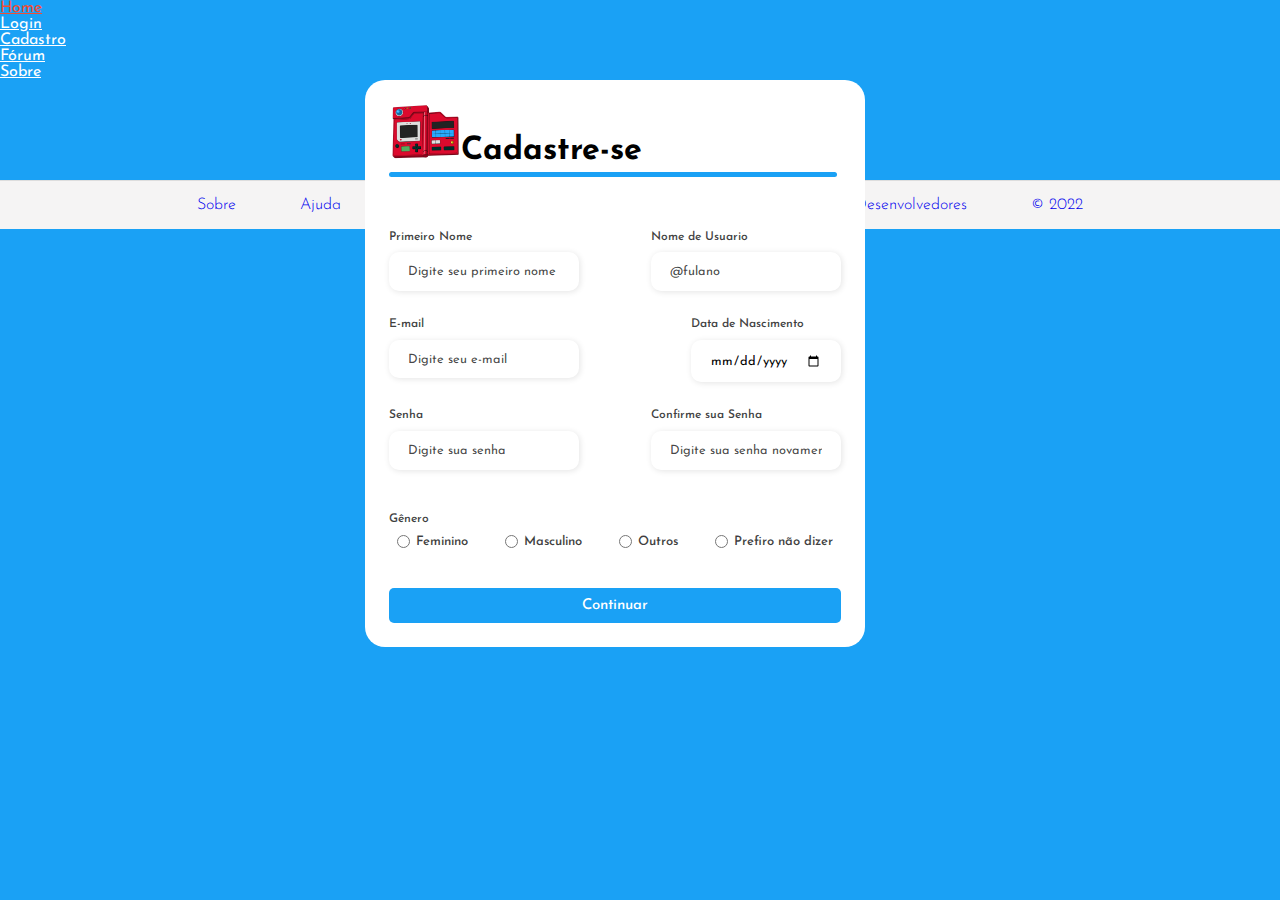
<file: pages/cadastro.html>
<!DOCTYPE html>
<html lang="pt-BR">

<head>
	<meta charset="UTF-8">
	<meta http-equiv="X-UA-Compatible" content="IE=edge">
	<meta name="viewport" content="width=device-width, initial-scale=1.0">
	<link rel="stylesheet" href="../css/cadastro.css">
	<link rel="shortcut icon" href="../img/pokeball.png" type="image/x-icon">
	<link href="https://fonts.googleapis.com/css?family=Josefin+Sans:300,400,600,700&display=swap" rel="stylesheet" />
	<link href="https://cdn.jsdelivr.net/npm/bootstrap@5.2.2/dist/css/bootstrap.min.css" rel="stylesheet"
		integrity="sha384-Zenh87qX5JnK2Jl0vWa8Ck2rdkQ2Bzep5IDxbcnCeuOxjzrPF/et3URy9Bv1WTRi" crossorigin="anonymous">
	<title>Cadastro</title>
</head>
<style>
	.nav-pills {
		--bs-nav-pills-link-active-bg: #F34D33;
	}

	.nav-link {
		color: #fff;
		box-shadow: #F34D33;
		--cor: #F34D33;
	}

	.nav-link:hover {
		color: #F34D33;
	}

	.nav-pills .nav-link {
		border-radius: var(--cor);
		border-radius: 5px;
	}

	.main-page-footer {
		grid-column: 1/-1;
		grid-row: 2 / -1;
		background-color: #f5f4f4;
		padding: 1rem;
		border-top: 0.1rem solid #ddd;
	}

	.main-page-footer ul {
		display: flex;
		justify-content: center;
		list-style: none;
	}

	.main-page-footer a {

		margin: 0 2rem;
		text-decoration: #444;
		font-weight: 300;
	}
</style>

<body>
	<div class="container text-center">
		<div class="row align-items-start">

			<div class="col">
				<div id="cabeçalho fixed-top">
					<div class="topo fixed-top">
						<header class="d-flex justify-content-center py-3">
							<ul class="nav nav-pills">
								<li class="nav-item"><a href="paginicial.html" class="nav-link active"
										aria-current="page">Home</a></li>
								<li class="nav-item"><a href="login.html" class="nav-link">Login</a></li>
								<li class="nav-item"><a href="cadastro.html" class="nav-link">Cadastro</a></li>
								<li class="nav-item"><a href="#" class="nav-link">Fórum</a></li>
								<li class="nav-item"><a href="sobre.html" class="nav-link">Sobre</a></li>
							</ul>
						</header>
					</div>
				</div>
			</div>

		</div>


		<div class="row align-items-center">

			<div class="col">
				<div id="meio">
					<div class="container">
						<div class="form">
							<form action="#" method="POST">
								<div class="form-header">
									<div class="title">
										<h1><img src="..\img\pokepokedex.png">Cadastre-se</h1>

									</div>
								</div>

								<div class="input-group">
									<div class="input-box">
										<label for="firstname">Primeiro Nome</label>
										<input id="firstname" type="text" name="firstname"
											placeholder="Digite seu primeiro nome" required>
									</div>

									<div class="input-box">
										<label for="lastname">Nome de Usuario</label>
										<input id="lastname" type="text" name="usuario" placeholder="@fulano" required>
									</div>
									<div class="input-box">
										<label for="email">E-mail</label>
										<input id="email" type="email" name="email" placeholder="Digite seu e-mail"
											required>
									</div>

									<div class="input-box">
										<label for="number">Data de Nascimento</label>
										<input id="nascimento" type="date" name="nascimento" placeholder="01/12/2004"
											required>
									</div>

									<div class="input-box">
										<label for="password">Senha</label>
										<input id="password" type="password" name="password"
											placeholder="Digite sua senha" required>
									</div>


									<div class="input-box">
										<label for="confirmPassword">Confirme sua Senha</label>
										<input id="confirmPassword" type="password" name="confirmPassword"
											placeholder="Digite sua senha novamente" required>
									</div>

								</div>

								<div class="gender-inputs">
									<div class="gender-title">
										<h6>Gênero</h6>
									</div>

									<div class="gender-group">
										<div class="gender-input">
											<input id="female" type="radio" name="gender">
											<label for="female">Feminino</label>
										</div>

										<div class="gender-input">
											<input id="male" type="radio" name="gender">
											<label for="male">Masculino</label>
										</div>

										<div class="gender-input">
											<input id="others" type="radio" name="gender">
											<label for="others">Outros</label>
										</div>

										<div class="gender-input">
											<input id="none" type="radio" name="gender">
											<label for="none">Prefiro não dizer</label>
										</div>
									</div>
								</div>

								<div id="btnCadastro" class="continue-button">
									<button><a href="#">Continuar</a> </button>
								</div>
							</form>

						</div>
					</div>
				</div>
			</div>

		</div>




		<div class="row align-items-end">

			<div class="col fixed-bottom">
				<div class="rodape">
					<div class="rodape fixed-bottom">
						<footer class="main-page-footer">
							<ul>
								<li><a href="sobre.html">Sobre</a></li>
								<li><a href="#">Ajuda</a></li>
								<li><a href="#">Termos</a></li>
								<li><a href="#">Contato</a></li>
								<li><a href="#">Política de Privacidade</a></li>
								<li><a href="sobre.html">Desenvolvedores</a></li>
								<li><a href="#">&copy; 2022</a></li>
							</ul>
						</footer>
					</div>
				</div>
			</div>

</body>

</html>
</file>
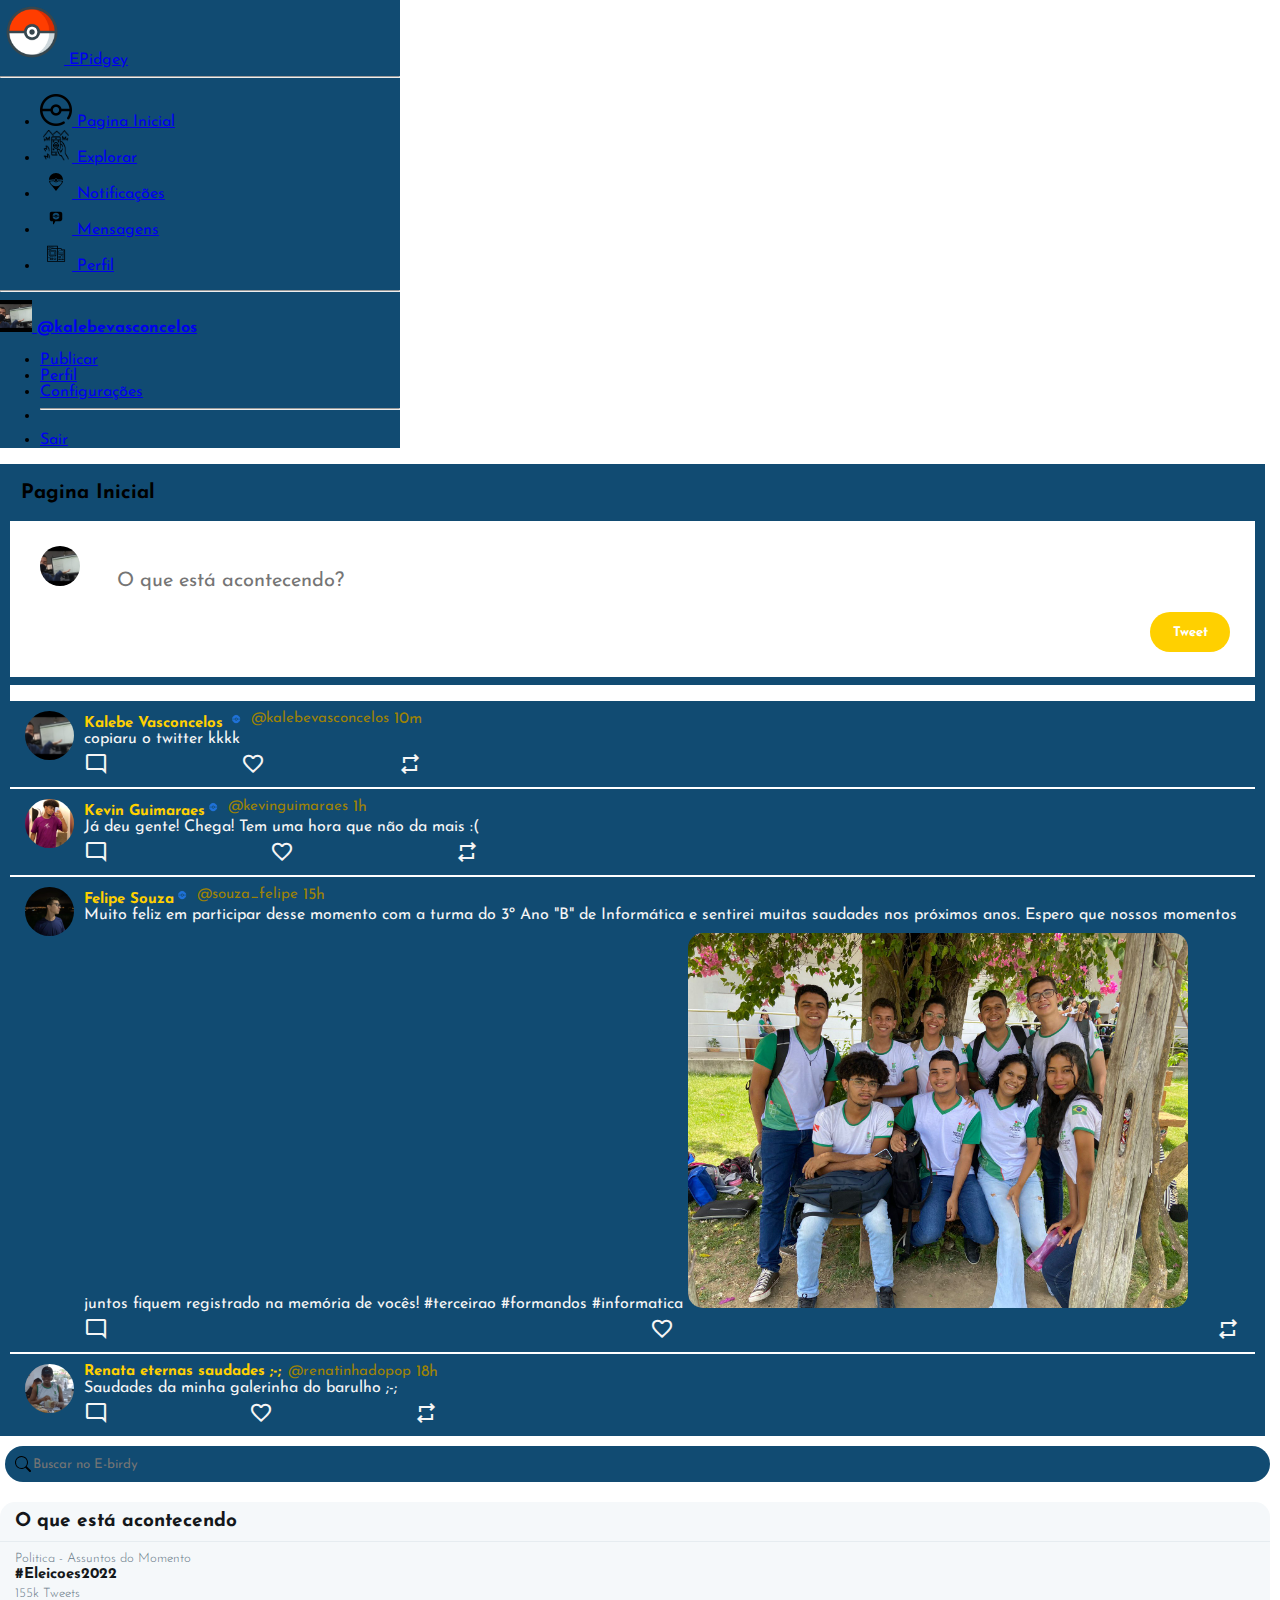
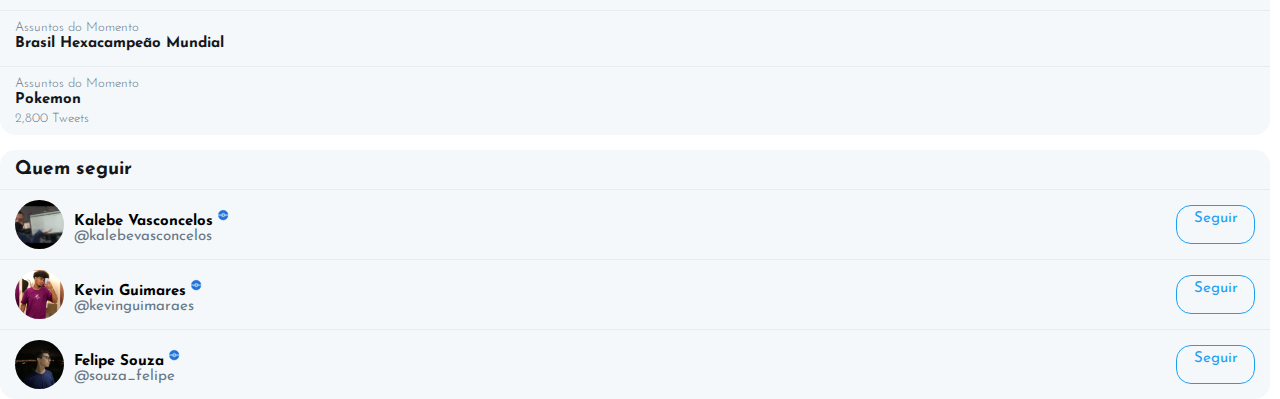
<file: pages/feed.html>
<!doctype html>
<html lang="pt-BR">

<head>
	<meta charset="utf-8">
	<meta name="viewport" content="width=device-width, initial-scale=1.0, max-scale=1.0">
	<meta name="description" content="">
	<meta name="author" content="Mark Otto, Jacob Thornton, and Bootstrap contributors">
	<meta name="generator" content="Hugo 0.104.2">
	<title>Feed</title>
	<link href="https://fonts.googleapis.com/css?family=Josefin+Sans:300,400,600,700&display=swap" rel="stylesheet" />
	<link href="../css/feed.css" rel="stylesheet">
	<link rel="stylesheet" href="https://fonts.googleapis.com/css2?family=Material+Symbols+Outlined:opsz,wght,FILL,GRAD@20..48,100..700,0..1,-50..200" />
	<link href="https://cdn.jsdelivr.net/npm/bootstrap@5.2.2/dist/css/bootstrap.min.css" rel="stylesheet" integrity="sha384-Zenh87qX5JnK2Jl0vWa8Ck2rdkQ2Bzep5IDxbcnCeuOxjzrPF/et3URy9Bv1WTRi" crossorigin="anonymous">
	<link rel="shortcut icon" href="../img/pokeball.png" type="image/x-icon">
</head>

<body>
	<script src="https://cdn.jsdelivr.net/npm/bootstrap@5.2.2/dist/js/bootstrap.bundle.min.js" integrity="sha384-OERcA2EqjJCMA+/3y+gxIOqMEjwtxJY7qPCqsdltbNJuaOe923+mo//f6V8Qbsw3" crossorigin="anonymous"></script>
	<svg xmlns="http://www.w3.org/2000/svg" style="display: none;">
		<symbol id="bootstrap" viewBox="0 0 118 94">
			<title>Bootstrap</title>
			<path fill-rule="evenodd" clip-rule="evenodd" d="M24.509 0c-6.733 0-11.715 5.893-11.492 12.284.214 6.14-.064 14.092-2.066 20.577C8.943 39.365 5.547 43.485 0 44.014v5.972c5.547.529 8.943 4.649 10.951 11.153 2.002 6.485 2.28 14.437 2.066 20.577C12.794 88.106 17.776 94 24.51 94H93.5c6.733 0 11.714-5.893 11.491-12.284-.214-6.14.064-14.092 2.066-20.577 2.009-6.504 5.396-10.624 10.943-11.153v-5.972c-5.547-.529-8.934-4.649-10.943-11.153-2.002-6.484-2.28-14.437-2.066-20.577C105.214 5.894 100.233 0 93.5 0H24.508zM80 57.863C80 66.663 73.436 72 62.543 72H44a2 2 0 01-2-2V24a2 2 0 012-2h18.437c9.083 0 15.044 4.92 15.044 12.474 0 5.302-4.01 10.049-9.119 10.88v.277C75.317 46.394 80 51.21 80 57.863zM60.521 28.34H49.948v14.934h8.905c6.884 0 10.68-2.772 10.68-7.727 0-4.643-3.264-7.207-9.012-7.207zM49.948 49.2v16.458H60.91c7.167 0 10.964-2.876 10.964-8.281 0-5.406-3.903-8.178-11.425-8.178H49.948z"></path>
		</symbol>
		<symbol id="home" viewBox="0 0 16 16">
			<path d="M8.354 1.146a.5.5 0 0 0-.708 0l-6 6A.5.5 0 0 0 1.5 7.5v7a.5.5 0 0 0 .5.5h4.5a.5.5 0 0 0 .5-.5v-4h2v4a.5.5 0 0 0 .5.5H14a.5.5 0 0 0 .5-.5v-7a.5.5 0 0 0-.146-.354L13 5.793V2.5a.5.5 0 0 0-.5-.5h-1a.5.5 0 0 0-.5.5v1.293L8.354 1.146zM2.5 14V7.707l5.5-5.5 5.5 5.5V14H10v-4a.5.5 0 0 0-.5-.5h-3a.5.5 0 0 0-.5.5v4H2.5z" />
		</symbol>
		<symbol id="speedometer2" viewBox="0 0 16 16">
			<path d="M8 4a.5.5 0 0 1 .5.5V6a.5.5 0 0 1-1 0V4.5A.5.5 0 0 1 8 4zM3.732 5.732a.5.5 0 0 1 .707 0l.915.914a.5.5 0 1 1-.708.708l-.914-.915a.5.5 0 0 1 0-.707zM2 10a.5.5 0 0 1 .5-.5h1.586a.5.5 0 0 1 0 1H2.5A.5.5 0 0 1 2 10zm9.5 0a.5.5 0 0 1 .5-.5h1.5a.5.5 0 0 1 0 1H12a.5.5 0 0 1-.5-.5zm.754-4.246a.389.389 0 0 0-.527-.02L7.547 9.31a.91.91 0 1 0 1.302 1.258l3.434-4.297a.389.389 0 0 0-.029-.518z" />
			<path fill-rule="evenodd" d="M0 10a8 8 0 1 1 15.547 2.661c-.442 1.253-1.845 1.602-2.932 1.25C11.309 13.488 9.475 13 8 13c-1.474 0-3.31.488-4.615.911-1.087.352-2.49.003-2.932-1.25A7.988 7.988 0 0 1 0 10zm8-7a7 7 0 0 0-6.603 9.329c.203.575.923.876 1.68.63C4.397 12.533 6.358 12 8 12s3.604.532 4.923.96c.757.245 1.477-.056 1.68-.631A7 7 0 0 0 8 3z" />
		</symbol>
		<symbol id="table" viewBox="0 0 16 16">
			<path d="M0 2a2 2 0 0 1 2-2h12a2 2 0 0 1 2 2v12a2 2 0 0 1-2 2H2a2 2 0 0 1-2-2V2zm15 2h-4v3h4V4zm0 4h-4v3h4V8zm0 4h-4v3h3a1 1 0 0 0 1-1v-2zm-5 3v-3H6v3h4zm-5 0v-3H1v2a1 1 0 0 0 1 1h3zm-4-4h4V8H1v3zm0-4h4V4H1v3zm5-3v3h4V4H6zm4 4H6v3h4V8z" />
		</symbol>
		<symbol id="people-circle" viewBox="0 0 16 16">
			<path d="M11 6a3 3 0 1 1-6 0 3 3 0 0 1 6 0z" />
			<path fill-rule="evenodd" d="M0 8a8 8 0 1 1 16 0A8 8 0 0 1 0 8zm8-7a7 7 0 0 0-5.468 11.37C3.242 11.226 4.805 10 8 10s4.757 1.225 5.468 2.37A7 7 0 0 0 8 1z" />
		</symbol>
		<symbol id="grid" viewBox="0 0 16 16">
			<path d="M1 2.5A1.5 1.5 0 0 1 2.5 1h3A1.5 1.5 0 0 1 7 2.5v3A1.5 1.5 0 0 1 5.5 7h-3A1.5 1.5 0 0 1 1 5.5v-3zM2.5 2a.5.5 0 0 0-.5.5v3a.5.5 0 0 0 .5.5h3a.5.5 0 0 0 .5-.5v-3a.5.5 0 0 0-.5-.5h-3zm6.5.5A1.5 1.5 0 0 1 10.5 1h3A1.5 1.5 0 0 1 15 2.5v3A1.5 1.5 0 0 1 13.5 7h-3A1.5 1.5 0 0 1 9 5.5v-3zm1.5-.5a.5.5 0 0 0-.5.5v3a.5.5 0 0 0 .5.5h3a.5.5 0 0 0 .5-.5v-3a.5.5 0 0 0-.5-.5h-3zM1 10.5A1.5 1.5 0 0 1 2.5 9h3A1.5 1.5 0 0 1 7 10.5v3A1.5 1.5 0 0 1 5.5 15h-3A1.5 1.5 0 0 1 1 13.5v-3zm1.5-.5a.5.5 0 0 0-.5.5v3a.5.5 0 0 0 .5.5h3a.5.5 0 0 0 .5-.5v-3a.5.5 0 0 0-.5-.5h-3zm6.5.5A1.5 1.5 0 0 1 10.5 9h3a1.5 1.5 0 0 1 1.5 1.5v3a1.5 1.5 0 0 1-1.5 1.5h-3A1.5 1.5 0 0 1 9 13.5v-3zm1.5-.5a.5.5 0 0 0-.5.5v3a.5.5 0 0 0 .5.5h3a.5.5 0 0 0 .5-.5v-3a.5.5 0 0 0-.5-.5h-3z" />
		</symbol>
		<symbol id="collection" viewBox="0 0 16 16">
			<path d="M2.5 3.5a.5.5 0 0 1 0-1h11a.5.5 0 0 1 0 1h-11zm2-2a.5.5 0 0 1 0-1h7a.5.5 0 0 1 0 1h-7zM0 13a1.5 1.5 0 0 0 1.5 1.5h13A1.5 1.5 0 0 0 16 13V6a1.5 1.5 0 0 0-1.5-1.5h-13A1.5 1.5 0 0 0 0 6v7zm1.5.5A.5.5 0 0 1 1 13V6a.5.5 0 0 1 .5-.5h13a.5.5 0 0 1 .5.5v7a.5.5 0 0 1-.5.5h-13z" />
		</symbol>
		<symbol id="calendar3" viewBox="0 0 16 16">
			<path d="M14 0H2a2 2 0 0 0-2 2v12a2 2 0 0 0 2 2h12a2 2 0 0 0 2-2V2a2 2 0 0 0-2-2zM1 3.857C1 3.384 1.448 3 2 3h12c.552 0 1 .384 1 .857v10.286c0 .473-.448.857-1 .857H2c-.552 0-1-.384-1-.857V3.857z" />
			<path d="M6.5 7a1 1 0 1 0 0-2 1 1 0 0 0 0 2zm3 0a1 1 0 1 0 0-2 1 1 0 0 0 0 2zm3 0a1 1 0 1 0 0-2 1 1 0 0 0 0 2zm-9 3a1 1 0 1 0 0-2 1 1 0 0 0 0 2zm3 0a1 1 0 1 0 0-2 1 1 0 0 0 0 2zm3 0a1 1 0 1 0 0-2 1 1 0 0 0 0 2zm3 0a1 1 0 1 0 0-2 1 1 0 0 0 0 2zm-9 3a1 1 0 1 0 0-2 1 1 0 0 0 0 2zm3 0a1 1 0 1 0 0-2 1 1 0 0 0 0 2zm3 0a1 1 0 1 0 0-2 1 1 0 0 0 0 2z" />
		</symbol>
		<symbol id="chat-quote-fill" viewBox="0 0 16 16">
			<path d="M16 8c0 3.866-3.582 7-8 7a9.06 9.06 0 0 1-2.347-.306c-.584.296-1.925.864-4.181 1.234-.2.032-.352-.176-.273-.362.354-.836.674-1.95.77-2.966C.744 11.37 0 9.76 0 8c0-3.866 3.582-7 8-7s8 3.134 8 7zM7.194 6.766a1.688 1.688 0 0 0-.227-.272 1.467 1.467 0 0 0-.469-.324l-.008-.004A1.785 1.785 0 0 0 5.734 6C4.776 6 4 6.746 4 7.667c0 .92.776 1.666 1.734 1.666.343 0 .662-.095.931-.26-.137.389-.39.804-.81 1.22a.405.405 0 0 0 .011.59c.173.16.447.155.614-.01 1.334-1.329 1.37-2.758.941-3.706a2.461 2.461 0 0 0-.227-.4zM11 9.073c-.136.389-.39.804-.81 1.22a.405.405 0 0 0 .012.59c.172.16.446.155.613-.01 1.334-1.329 1.37-2.758.942-3.706a2.466 2.466 0 0 0-.228-.4 1.686 1.686 0 0 0-.227-.273 1.466 1.466 0 0 0-.469-.324l-.008-.004A1.785 1.785 0 0 0 10.07 6c-.957 0-1.734.746-1.734 1.667 0 .92.777 1.666 1.734 1.666.343 0 .662-.095.931-.26z" />
		</symbol>
		<symbol id="cpu-fill" viewBox="0 0 16 16">
			<path d="M6.5 6a.5.5 0 0 0-.5.5v3a.5.5 0 0 0 .5.5h3a.5.5 0 0 0 .5-.5v-3a.5.5 0 0 0-.5-.5h-3z" />
			<path d="M5.5.5a.5.5 0 0 0-1 0V2A2.5 2.5 0 0 0 2 4.5H.5a.5.5 0 0 0 0 1H2v1H.5a.5.5 0 0 0 0 1H2v1H.5a.5.5 0 0 0 0 1H2v1H.5a.5.5 0 0 0 0 1H2A2.5 2.5 0 0 0 4.5 14v1.5a.5.5 0 0 0 1 0V14h1v1.5a.5.5 0 0 0 1 0V14h1v1.5a.5.5 0 0 0 1 0V14h1v1.5a.5.5 0 0 0 1 0V14a2.5 2.5 0 0 0 2.5-2.5h1.5a.5.5 0 0 0 0-1H14v-1h1.5a.5.5 0 0 0 0-1H14v-1h1.5a.5.5 0 0 0 0-1H14v-1h1.5a.5.5 0 0 0 0-1H14A2.5 2.5 0 0 0 11.5 2V.5a.5.5 0 0 0-1 0V2h-1V.5a.5.5 0 0 0-1 0V2h-1V.5a.5.5 0 0 0-1 0V2h-1V.5zm1 4.5h3A1.5 1.5 0 0 1 11 6.5v3A1.5 1.5 0 0 1 9.5 11h-3A1.5 1.5 0 0 1 5 9.5v-3A1.5 1.5 0 0 1 6.5 5z" />
		</symbol>
		<symbol id="gear-fill" viewBox="0 0 16 16">
			<path d="M9.405 1.05c-.413-1.4-2.397-1.4-2.81 0l-.1.34a1.464 1.464 0 0 1-2.105.872l-.31-.17c-1.283-.698-2.686.705-1.987 1.987l.169.311c.446.82.023 1.841-.872 2.105l-.34.1c-1.4.413-1.4 2.397 0 2.81l.34.1a1.464 1.464 0 0 1 .872 2.105l-.17.31c-.698 1.283.705 2.686 1.987 1.987l.311-.169a1.464 1.464 0 0 1 2.105.872l.1.34c.413 1.4 2.397 1.4 2.81 0l.1-.34a1.464 1.464 0 0 1 2.105-.872l.31.17c1.283.698 2.686-.705 1.987-1.987l-.169-.311a1.464 1.464 0 0 1 .872-2.105l.34-.1c1.4-.413 1.4-2.397 0-2.81l-.34-.1a1.464 1.464 0 0 1-.872-2.105l.17-.31c.698-1.283-.705-2.686-1.987-1.987l-.311.169a1.464 1.464 0 0 1-2.105-.872l-.1-.34zM8 10.93a2.929 2.929 0 1 1 0-5.86 2.929 2.929 0 0 1 0 5.858z" />
		</symbol>
		<symbol id="speedometer" viewBox="0 0 16 16">
			<path d="M8 2a.5.5 0 0 1 .5.5V4a.5.5 0 0 1-1 0V2.5A.5.5 0 0 1 8 2zM3.732 3.732a.5.5 0 0 1 .707 0l.915.914a.5.5 0 1 1-.708.708l-.914-.915a.5.5 0 0 1 0-.707zM2 8a.5.5 0 0 1 .5-.5h1.586a.5.5 0 0 1 0 1H2.5A.5.5 0 0 1 2 8zm9.5 0a.5.5 0 0 1 .5-.5h1.5a.5.5 0 0 1 0 1H12a.5.5 0 0 1-.5-.5zm.754-4.246a.389.389 0 0 0-.527-.02L7.547 7.31A.91.91 0 1 0 8.85 8.569l3.434-4.297a.389.389 0 0 0-.029-.518z" />
			<path fill-rule="evenodd" d="M6.664 15.889A8 8 0 1 1 9.336.11a8 8 0 0 1-2.672 15.78zm-4.665-4.283A11.945 11.945 0 0 1 8 10c2.186 0 4.236.585 6.001 1.606a7 7 0 1 0-12.002 0z" />
		</symbol>
		<symbol id="toggles2" viewBox="0 0 16 16">
			<path d="M9.465 10H12a2 2 0 1 1 0 4H9.465c.34-.588.535-1.271.535-2 0-.729-.195-1.412-.535-2z" />
			<path d="M6 15a3 3 0 1 0 0-6 3 3 0 0 0 0 6zm0 1a4 4 0 1 1 0-8 4 4 0 0 1 0 8zm.535-10a3.975 3.975 0 0 1-.409-1H4a1 1 0 0 1 0-2h2.126c.091-.355.23-.69.41-1H4a2 2 0 1 0 0 4h2.535z" />
			<path d="M14 4a4 4 0 1 1-8 0 4 4 0 0 1 8 0z" />
		</symbol>
		<symbol id="tools" viewBox="0 0 16 16">
			<path d="M1 0L0 1l2.2 3.081a1 1 0 0 0 .815.419h.07a1 1 0 0 1 .708.293l2.675 2.675-2.617 2.654A3.003 3.003 0 0 0 0 13a3 3 0 1 0 5.878-.851l2.654-2.617.968.968-.305.914a1 1 0 0 0 .242 1.023l3.356 3.356a1 1 0 0 0 1.414 0l1.586-1.586a1 1 0 0 0 0-1.414l-3.356-3.356a1 1 0 0 0-1.023-.242L10.5 9.5l-.96-.96 2.68-2.643A3.005 3.005 0 0 0 16 3c0-.269-.035-.53-.102-.777l-2.14 2.141L12 4l-.364-1.757L13.777.102a3 3 0 0 0-3.675 3.68L7.462 6.46 4.793 3.793a1 1 0 0 1-.293-.707v-.071a1 1 0 0 0-.419-.814L1 0zm9.646 10.646a.5.5 0 0 1 .708 0l3 3a.5.5 0 0 1-.708.708l-3-3a.5.5 0 0 1 0-.708zM3 11l.471.242.529.026.287.445.445.287.026.529L5 13l-.242.471-.026.529-.445.287-.287.445-.529.026L3 15l-.471-.242L2 14.732l-.287-.445L1.268 14l-.026-.529L1 13l.242-.471.026-.529.445-.287.287-.445.529-.026L3 11z" />
		</symbol>
		<symbol id="chevron-right" viewBox="0 0 16 16">
			<path fill-rule="evenodd" d="M4.646 1.646a.5.5 0 0 1 .708 0l6 6a.5.5 0 0 1 0 .708l-6 6a.5.5 0 0 1-.708-.708L10.293 8 4.646 2.354a.5.5 0 0 1 0-.708z" />
		</symbol>
		<symbol id="geo-fill" viewBox="0 0 16 16">
			<path fill-rule="evenodd" d="M4 4a4 4 0 1 1 4.5 3.969V13.5a.5.5 0 0 1-1 0V7.97A4 4 0 0 1 4 3.999zm2.493 8.574a.5.5 0 0 1-.411.575c-.712.118-1.28.295-1.655.493a1.319 1.319 0 0 0-.37.265.301.301 0 0 0-.057.09V14l.002.008a.147.147 0 0 0 .016.033.617.617 0 0 0 .145.15c.165.13.435.27.813.395.751.25 1.82.414 3.024.414s2.273-.163 3.024-.414c.378-.126.648-.265.813-.395a.619.619 0 0 0 .146-.15.148.148 0 0 0 .015-.033L12 14v-.004a.301.301 0 0 0-.057-.09 1.318 1.318 0 0 0-.37-.264c-.376-.198-.943-.375-1.655-.493a.5.5 0 1 1 .164-.986c.77.127 1.452.328 1.957.594C12.5 13 13 13.4 13 14c0 .426-.26.752-.544.977-.29.228-.68.413-1.116.558-.878.293-2.059.465-3.34.465-1.281 0-2.462-.172-3.34-.465-.436-.145-.826-.33-1.116-.558C3.26 14.752 3 14.426 3 14c0-.599.5-1 .961-1.243.505-.266 1.187-.467 1.957-.594a.5.5 0 0 1 .575.411z" />
		</symbol>
	</svg>


	<div class="row align-items-start">
		<div class="col">
			<div class="d-flex flex-column flex-shrink-0 p-3 fixed-bottom fixed-top">
				<a href="/" class="d-flex align-items-center mb-3 mb-md-0 me-md-auto text-white text-decoration-none">
					<img src="../img/pokeball.png" width="64">
					<span class="fs-4">EPidgey</span>
				</a>
				<hr>
				<ul class="nav nav-pills flex-column mb-auto">
					<li class="nav-item">
						<a href="#" class="nav-link active" aria-current="page">
							<img src="../img/pokeeee.png" width="32" height="32">
							Pagina Inicial
						</a>
					</li>
					<li>
						<a href="#" class="nav-link text-white">
							<img src="../img/explorar.png" width="32" height="32">
							Explorar
						</a>
					</li>
					<li>
						<a href="#" class="nav-link text-white">
							<img src="[data-uri]" width="32" height="32">
							Notificações
						</a>
					</li>
					<li>
						<a href="#" class="nav-link text-white">
							<img src="[data-uri]" width="32" height="32">
							Mensagens
						</a>
					</li>
					<li>
						<a href="#" class="nav-link text-white">
							<img src="[data-uri]" width="32" height="32">
							Perfil
						</a>
					</li>
				</ul>
				<hr>
				<div class="dropdown">
					<a href="#" class="d-flex align-items-center text-white text-decoration-none dropdown-toggle" data-bs-toggle="dropdown" aria-expanded="false">
						<img src="../img/profile-image-1.jpg" alt="" width="32" height="32" class="rounded-circle me-2">
						<strong>@kalebevasconcelos</strong>
					</a>
					<ul class="dropdown-menu dropdown-menu-dark text-small shadow">
						<li><a class="dropdown-item" href="#">Publicar</a></li>
						<li><a class="dropdown-item" href="#">Perfil</a></li>
						<li><a class="dropdown-item" href="#">Configurações</a></li>
						<li>
							<hr class="dropdown-divider">
						</li>
						<li><a class="dropdown-item" href="paginicial">Sair</a></li>
					</ul>
				</div>
			</div>
		</div>
		<div class="col">
			<div class="feed">
				<div class="feed__header">
					<h2>Pagina Inicial</h2>
				</div>
				<div class="layout__main">

				</div>
				<div class="tweetBox">
					<form>
						<div class="tweetbox__input">
							<img src="../img/profile-image-1.jpg">
							<input type="text" placeholder="O que está acontecendo?">
						</div>
						<button class="tweetBox__tweetButton">Tweet</button>
					</form>
				</div>
				<p></p>
				<div class="tweet">
					<img class="tweet__author-logo" src="../img/profile-image-1.jpg" />
					<div class="tweet__main">
						<div class="tweet__header">
							<div class="tweet__author-name">
								Kalebe Vasconcelos
								<img src="../img/verificado.png" width="16px">
								</g>
								</svg>

							</div>

							</g>
							</svg>
							<div class="tweet__author-slug">
								@kalebevasconcelos
							</div>
							<div class="tweet__publish-time">
								10m
							</div>
						</div>
						<div class="tweet__content">
							copiaru o twitter kkkk
						</div>
						<div class="post__footer">
							<span class="material-symbols-outlined">mode_comment</span>
							<span class="material-symbols-outlined">favorite</span>
							<span class="material-symbols-outlined">repeat</span>
						</div>
					</div>
				</div>
				<div class="tweet">
					<img class="tweet__author-logo" src="../img/profile-image-2.jpg" />
					<div class="tweet__main">
						<div class="tweet__header">
							<div class="tweet__author-name">
								Kevin Guimaraes<img class="verificado" src="../img/verificado.png" width="16px">
							</div>

							<div class="tweet__author-slug">
								@kevinguimaraes
							</div>
							<div class="tweet__publish-time">
								1h
							</div>
						</div>
						<div class="tweet__content">
							Já deu gente! Chega! Tem uma hora que não da mais :(

						</div>
						<div class="post__footer">
							<span class="material-symbols-outlined">mode_comment</span>
							<span class="material-symbols-outlined">favorite</span>
							<span class="material-symbols-outlined">repeat</span>
						</div>
					</div>
				</div>

				<div class="tweet">
					<img class="tweet__author-logo" src="../img/profile-image-3.jpg" />
					<div class="tweet__main">
						<div class="tweet__header">
							<div class="tweet__author-name">
								Felipe Souza<img class="verificado" src="../img/verificado.png" width="16px">
							</div>

							<div class="tweet__author-slug">
								@souza_felipe
							</div>
							<div class="tweet__publish-time">
								15h
							</div>
						</div>
						<div class="tweet__content">
							Muito feliz em participar desse momento com a turma do 3º Ano "B" de Informática e sentirei muitas saudades nos próximos anos. Espero que nossos momentos juntos fiquem registrado na memória de vocês! #terceirao #formandos #informatica
							<img class="tweet__image" src="../img/post-image-1.jpg" />
						</div>
						<div class="post__footer">
							<span class="material-symbols-outlined">mode_comment</span>
							<span class="material-symbols-outlined">favorite</span>
							<span class="material-symbols-outlined">repeat</span>
						</div>
					</div>
				</div>

				<div class="tweet">
					<img class="tweet__author-logo" src="../img/profile-image-4.jpg" />
					<div class="tweet__main">
						<div class="tweet__header">
							<div class="tweet__author-name">
								Renata eternas saudades ;-;
							</div>
							<div class="tweet__author-slug">
								@renatinhadopop
							</div>
							<div class="tweet__publish-time">
								18h
							</div>
						</div>
						<div class="tweet__content">
							Saudades da minha galerinha do barulho ;-;
						</div>
						<div class="post__footer">
							<span class="material-symbols-outlined">mode_comment</span>
							<span class="material-symbols-outlined">favorite</span>
							<span class="material-symbols-outlined">repeat</span>
						</div>
					</div>
				</div>
			</div>
		</div>
		<div class="col">
			<div class="layout__right-sidebar-container">
				<div class="widgets">
					<div class="widgets__input">
						<svg xmlns="http://www.w3.org/2000/svg" width="16" height="16" fill="currentColor" class="bi bi-search" viewBox="0 0 16 16">
							<path d="M11.742 10.344a6.5 6.5 0 1 0-1.397 1.398h-.001c.03.04.062.078.098.115l3.85 3.85a1 1 0 0 0 1.415-1.414l-3.85-3.85a1.007 1.007 0 0 0-.115-.1zM12 6.5a5.5 5.5 0 1 1-11 0 5.5 5.5 0 0 1 11 0z" />
						</svg>
						<input type="text" placeholder="Buscar no E-birdy">
					</div>
				</div>

				<div class="layout__right-sidebar">
					<div class="trends-for-you">
						<div class="trends-for-you__block">
							<div class="trends-for-you__heading">
								O que está acontecendo
							</div>
						</div>
						<div class="trends-for-you__block">
							<div class="trends-for-you__meta-information">
								Politica - Assuntos do Momento
							</div>
							<div class="trends-for-you__trend-name">
								#Eleicoes2022
							</div>
							<div class="trends-for-you__meta-information">
								155k Tweets
							</div>
						</div>
						<div class="trends-for-you__block">
							<div class="trends-for-you__meta-information">
								Assuntos do Momento
							</div>
							<div class="trends-for-you__trend-name">
								Brasil Hexacampeão Mundial
							</div>
						</div>
						<div class="trends-for-you__block">
							<div class="trends-for-you__meta-information">
								Assuntos do Momento
							</div>
							<div class="trends-for-you__trend-name">
								Pokemon
							</div>
							<div class="trends-for-you__meta-information">
								2,800 Tweets
							</div>
						</div>
					</div>
					<div class="who-to-follow">
						<div class="who-to-follow__block">
							<div class="who-to-follow__heading">
								Quem seguir
							</div>
						</div>
						<div class="who-to-follow__block">
							<img class="who-to-follow__author-logo" src="../img/profile-image-1.jpg" />
							<div class="who-to-follow__content">
								<div>
									<div class="who-to-follow__author-name">
										Kalebe Vasconcelos<img class="verificado" src="../img/verificado.png" width="20px">
									</div>

									<div class="who-to-follow__author-slug">
										@kalebevasconcelos
									</div>
								</div>
								<div class="who-to-follow__button">
									Seguir
								</div>
							</div>
						</div>
						<div class="who-to-follow__block">
							<img class="who-to-follow__author-logo" src="../img/profile-image-2.jpg" />
							<div class="who-to-follow__content">
								<div>
									<div class="who-to-follow__author-name">
										Kevin Guimares<img class="verificado" src="../img/verificado.png" width="20px">
									</div>
									<div class="who-to-follow__author-slug">
										@kevinguimaraes
									</div>
								</div>
								<div class="who-to-follow__button">
									Seguir
								</div>
							</div>
						</div>

						<div class="who-to-follow__block">
							<img class="who-to-follow__author-logo" src="../img/profile-image-3.jpg" />
							<div class="who-to-follow__content">
								<div>
									<div class="who-to-follow__author-name">
										Felipe Souza<img class="verificado" src="../img/verificado.png" width="20px">
									</div>
									<div class="who-to-follow__author-slug">
										@souza_felipe
									</div>

								</div>
								<div class="who-to-follow__button">
									Seguir
								</div>
							</div>
						</div>
					</div>
				</div>
			</div>
		</div>
	</div>

	<div class="row align-items-center">
		<div class="col">

		</div>
		<div class="col">

		</div>
		<div class="col">

		</div>

	</div>

</body>

</html>
</file>
<file: css/cadastro.css>
@import url('https://fonts.googleapis.com/css?family=Josefin+Sans:300,400,600,700&display=swap');
* {
    padding: 0;
    margin: 0;
    box-sizing: border-box;
    font-family: 'Josefin Sans', sans-serif;
}

body {
    background: #1aa1f5;
	background-image: url('https://wallpapercave.com/wp/wp8813120.jpg');
	background-size: 1920px 1080px;
	background-repeat: no-repeat;
	position: relative;
	background: cover;
}
#meio{
    width: 550px;
    height: 100px;
    position: relative;
    margin-left: auto;
    margin-right: auto;
}



img {
    width: 72px;
	
}



.form {
    width: 500px;
    display: flex;
    flex-direction: column;
    justify-content: center;
    align-items: center;
    background-color: #fff;
    padding: 1.5rem;
	border-radius: 20px
}

.form-header {
    margin-bottom: 3rem;
    display: flex;
    justify-content: space-between;
}

.form-header h1::after {
    content: '';
    display: block;
    width: 28rem;
    height: 0.3rem;
    background-color: #1aa1f5;
    margin: 5px auto;
    position: absolute;
    border-radius: 10px;
	
}

.input-group {
    display: flex;
    flex-wrap: wrap;
    justify-content: space-between;
    padding: 1rem 0;
}

.input-box {
    display: flex;
    flex-direction: column;
    margin-bottom: 1.1rem;
}

.input-box input {
    margin: 0.6rem 0;
    padding: 0.8rem 1.2rem;
    border: none;
    border-radius: 10px;
    box-shadow: 1px 1px 6px #0000001c;
    font-size: 0.8rem;
}

.input-box input:hover {
    background-color: #eeeeee75;
}

.input-box input:focus-visible {
    outline: 1px solid #105d8d;
}

.input-box label,
.gender-title h6 {
    font-size: 0.75rem;
    font-weight: 600;
    color: #000000c0;
}

.input-box input::placeholder {
    color: #000000be;
}

.gender-group {
    display: flex;
    justify-content: space-between;
    margin-top: 0.62rem;
    padding: 0 .5rem;
}

.gender-input {
    display: flex;
    align-items: center;
}

.gender-input input {
    margin-right: 0.35rem;
}

.gender-input label {
    font-size: 0.81rem;
    font-weight: 600;
    color: #000000c0;
}

.continue-button button {
    width: 100%;
    margin-top: 2.5rem;
    border: none;
    background-color: #1aa1f5;
    padding: 0.62rem;
    border-radius: 5px;
    cursor: pointer;
}

.continue-button button:hover {
    background-color: #22628a;
}

.continue-button button a {
    text-decoration: none;
    font-size: 0.93rem;
    font-weight: 500;
    color: #fff;
}



/*
@media screen and (max-width: 1330px) {
    .form-image {
        display: none;
    }
    .container {
        width: 50%;
    }
    .form {
        width: 100%;
    }
}

@media screen and (max-width: 1064px) {
    .container {
        width: 90%;
        height: auto;
    }
    .input-group {
        flex-direction: column;
        z-index: 5;
        padding-right: 5rem;
        max-height: 10rem;
        overflow-y: scroll;
        flex-wrap: nowrap;
    }
    .gender-inputs {
        margin-top: 2rem;
    }
    .gender-group {
        flex-direction: column;
    }
    .gender-title h6 {
        margin: 0;
    }
    .gender-input {
        margin-top: 0.5rem;
    }
}
</file>
<file: css/feed.css>
* {

    font-family: "Josefin Sans", sans-serif; 
	--bs-nav-pills-link-active-bg: #ffd000;
	--twitter-color: #114b72;
	--twitter-background: #114b72;
	--twitter-color2: #ffd000;
}

html, body{
	width: 100%;
	height: 100%;
	margin: 0;
	background-image: url("https://c4.wallpaperflare.com/wallpaper/15/453/148/pokemon-ruby-version-wallpaper-preview.jpg");
	background-repeat: no-repeat;
	background-size: 100%;
	
}

.flex-column{
	background-color: var(--twitter-background);
}

/* BOOTSTRAP */
.bd-placeholder-img {
	font-size: 1.125rem;
	text-anchor: middle;
	-webkit-user-select: none;
	-moz-user-select: none;
	user-select: none;
  }

  @media (min-width: 768px) {
	.bd-placeholder-img-lg {
	  font-size: 3.5rem;
	}
  }

  .b-example-divider {
	height: 3rem;
	background-color: rgba(228, 13, 13, 0.1);
	border: solid rgba(0, 0, 0, .15);
	border-width: 1px 0;
	box-shadow: inset 0 .5em 1.5em rgba(0, 0, 0, .1), inset 0 .125em .5em rgba(0, 0, 0, .15);
  }

  .b-example-vr {
	flex-shrink: 0;
	width: 1.5rem;
	height: 100vh;
  }

  .bi {
	vertical-align: -.125em;
	fill: currentColor;
  }

  .nav-scroller {
	position: relative;
	z-index: 2;
	height: 2.75rem;
	overflow-y: hidden;
  }

  .nav-scroller .nav {
	display: flex;
	flex-wrap: nowrap;
	padding-bottom: 1rem;
	margin-top: -1px;
	overflow-x: auto;
	text-align: center;
	white-space: nowrap;
	-webkit-overflow-scrolling: touch;
  }
  .d-flex{
	width: 400px;
  }

  /* COLUNA DO MEIO */

.feed {
	
	border-right: 10px solid var(--twitter-background);
	border-left: 10px solid var(--twitter-background);
	margin-right: 15px;
  
  }
  
  .feed__header{
	position: sticky;
	top: 0;
	z-index: 100;
	border: 1px solid var(--twitter-background);
	padding: 1px 10px;
  }
  
  .feed__header h2 {
	font-size: 20px;
	font-weight: 800px;
  }
  
  .feed::-webkit-scrollbar {
	display: none;
  }

  
  .tweet {
	color: whitesmoke;
	display: flex;
	border-bottom: 1px solid var(--twitter-background);
	margin-bottom: 2px;
	padding: 10px 15px;
	background-color: #114b72;
  }
  /** CAIXA DE TWEET **/
  
  .tweetbox__input img{
	border-radius: 50%;
	height: 40px;
	margin-left: 5px;
	margin-right: 10px;
  }
  
  .tweetBox{
	padding-bottom: 10px;
	border-bottom: 8px solid var(--twitter-background);
	padding: 25px;
	background-color: #fff;
	  
  }
  
  .tweetBox form {
	display: flex;
	flex-direction: column;
	
  }
  
  .tweetBox__input{
	display: flex;
	padding: 20px;
  }
  
  .tweetbox__input input{
	flex: 1;
	margin-left: 20px;
	font-size: 20px;
	border: none;
	outline: none;
  }
  
  .tweetBox__tweetButton {
	background-color: var(--twitter-color2);
	border: none;
	color: white;
	font-weight: 900;
	border-radius: 30px;
	width: 80px;
	height: 40px;
	margin-top: 20px;
	margin-left: auto;
	cursor: pointer;
  }
  
  /** TWEETS  **/
  .post__footer {
	display: flex;
	justify-content: space-between;
	margin-top: 5px;
  }

  .tweet:hover {
	background: rgba(9, 78, 105, 0.658);
	cursor: pointer;
  }
  
  .tweet a {
	color: #1b94e0;
	text-decoration: none;
  }
  
  .tweet a:hover {
	text-decoration: underline;
  }
  
  .tweet__author-logo {
	width: 49px;
	height: 49px;
	border-radius: 50%;
	margin-right: 10px;
  }
  
  .tweet__header {
	display: flex;
  }
  
  .tweet__author-name {
	font-size: 15px;
	font-weight: 700;
	color: #ffd000;
	margin-right: 2px;
  }
  
  .tweet__author-slug {
	color: #9e8205;
	font-size: 15px;
	margin-left: 5px;
  }
  
  .tweet__publish-time {
	margin-left: 5px;
	color: #9e8205;
  }
  
  .tweet__image {
	width: 500px;
	border-radius: 15px;
	margin-top: 10px;
  }
  
  .widgets {
	flex: 0.3;
	
  }
  .widgets__input {
	display: flex;
	align-items: center;
	background-color: var(--twitter-background);
	padding: 10px;
	border-radius: 20px;
	margin-top: 10px;
	margin-left: 5px;
	margin-right: 10px;
  }
  
  .widgets__input input{
	border: none;
	background-color: var(--twitter-background);
	outline: none;
  }
  
  .widgets__searchIcon{
	color: gray;
  }
  .feed__header{
	  background:#114b72;
  }
  
  /* COLUNA DA DIREITA */
  
  .layout__right-sidebar {
	flex: 0.2;
	min-width: 250px;
	margin-top: 20px;

  }

  .trends-for-you {
	border-radius: 15px;
	background: #f5f8fa;
	margin-bottom: 15px;
	margin-right: 10px;
  }
  
  .trends-for-you__block {
	border-bottom: 1px solid #e6ecf0;
	padding: 10px 15px;
  }
  
  .trends-for-you__block:last-child {
	border-bottom: none;
  }
  
  .trends-for-you__heading {
	font-size: 19px;
	font-weight: bold;
	color: #14171a;
  }
  
  .trends-for-you__meta-information {
	font-size: 13px;
	font-weight: 300;
	color: #657786;
  }
  
  .trends-for-you__trend-name {
	font-size: 15px;
	color: #14171a;
	font-weight: bold;
	margin-bottom: 5px;
	margin-top: 2px;
  }
  
  .who-to-follow {
	background: #f5f8fa;
	border-radius: 15px;
	margin-right: 10px;
  }
  
  
  .who-to-follow__block {
	padding: 10px 15px;
	display: flex;
	align-items: center;
	border-bottom: 1px solid #e6ecf0;
  }
  
  .who-to-follow__block:last-child {
	border-bottom: none;
  }
  
  .who-to-follow__author-logo {
	width: 49px;
	height: 49px;
	border-radius: 50px;
	margin-right: 10px;
  }
  
  .who-to-follow__author-slug {
	color: #657786;
	font-size: 15px;
  }
  
  .who-to-follow__author-name {
	font-size: 15px;
	font-weight: 700;
  }
  
  .who-to-follow__content {
	display: flex;
	justify-content: space-between;
	width: 100%;
  }
  
  .who-to-follow__heading {
	font-size: 19px;
	font-weight: bold;
	color: #14171a;
  }
  
  .who-to-follow__button {
	border: 1px solid #1da0f2;
	color: #1da0f2;
	font-size: 15px;
	font-weight: 700px;
	border-radius: 15px;
	padding: 5px 5px;
	min-width: 67px;
	text-align: center;
  }
  
  .who-to-follow__button:hover {
	background: rgba(29, 161, 242, 0.1);
	cursor: pointer;
  }
</file>
